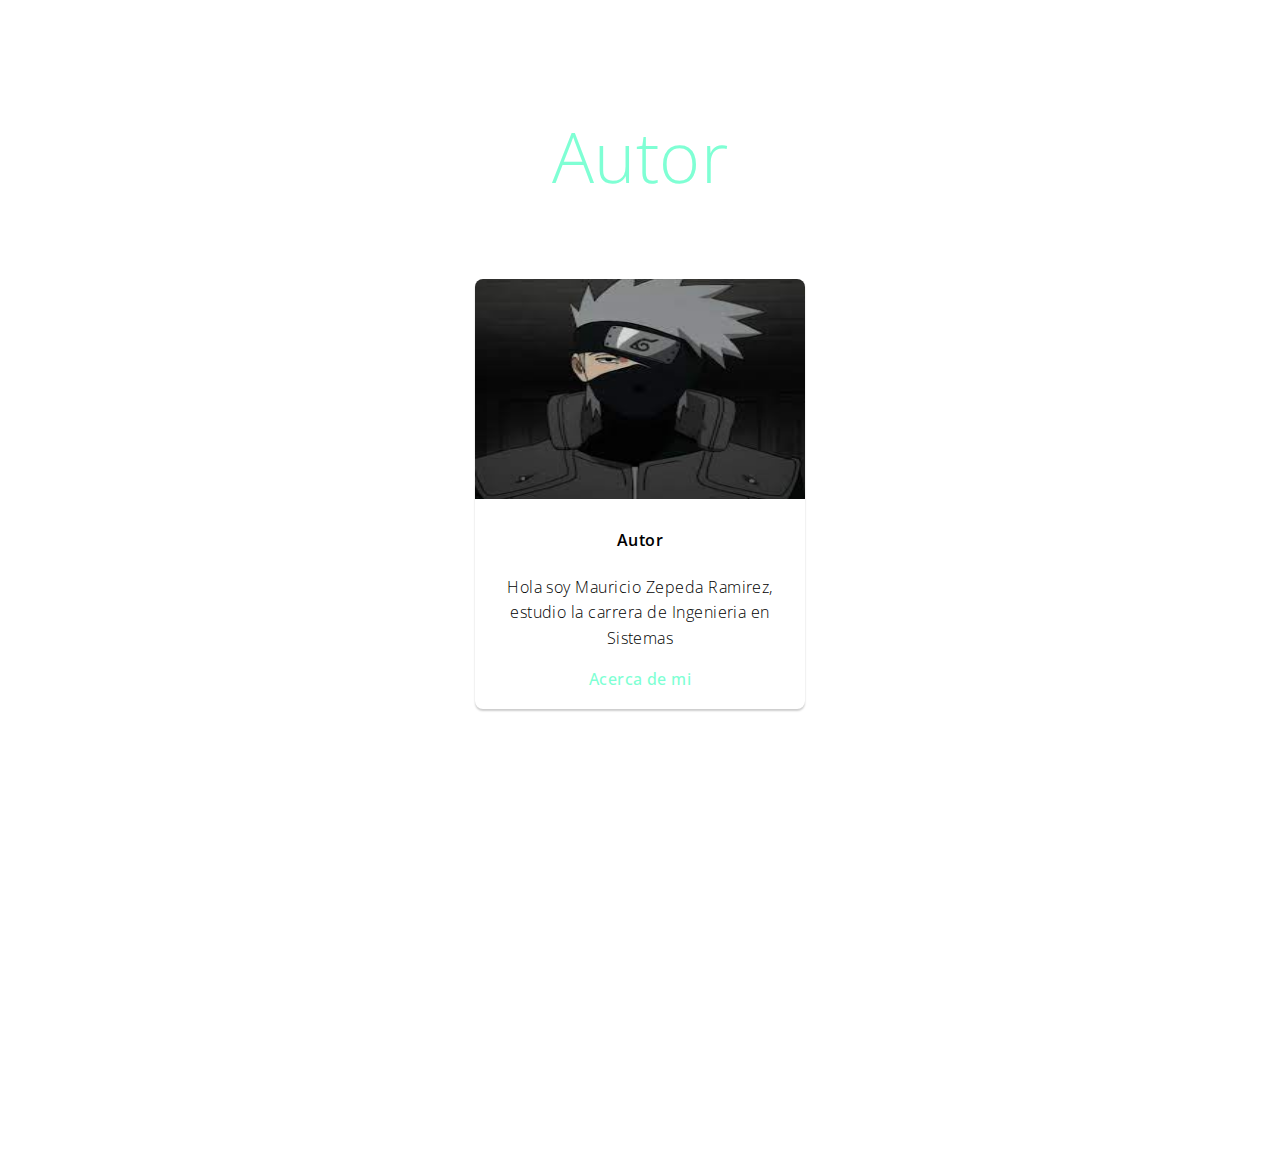
<file: tarjetas.html>
<!DOCTYPE html>
<html lang="en">
<head>
    <meta charset="UTF-8">
    <meta name="viewport" content="width=device-width, initial-scale=1.0">
    <title>Document</title>
    <link rel="stylesheet" href="estilos.css">
</head>
<body>
    <h1 class="title">Autor</h1>
<div class="container">
<div class="card">
<img src="[data-uri]">
<h4>Autor</h4>
<p>Hola soy Mauricio Zepeda Ramirez, estudio la carrera de Ingenieria en Sistemas  </p>
<a href="https://instagram.com/lil_zr_?igshid=OGQ5ZDc2ODk2ZA%3D%3D&utm_source=qr">Acerca de mi </a>
</div>
<div class="container">
  
    
</div>
</body>
</html>
</file>
<file: estilos.css>
@import url('https://fonts.googleapis.com/css?family=Open+Sans| Robot');

html, body{
    margin: 0;
    padding: 0;
}
body{
    width: 100%;
    height: 100%;
    font-family: sans-serif;
    letter-spacing: 0.03em;
    line-height: 1.6;
    font-family: 'Open Sans', sans-serif;
}
.title{
    text-align: center;
    font-size: 70px;
    color: aquamarine;
    margin-top: 100px;
    font-weight: 100;
}

.container{
    width: 100%;
    max-width: 1200px;
    height: 430px;
    display: flex;
    flex-wrap: wrap;
    justify-content: center;
    margin: auto;
}

.container .card{
    width: 330px;
    height: 430px;
    border-radius: 8px;
    box-shadow: 0 2px 2px rgba(0, 0, 0, 0.2);
    overflow: hidden;
    margin: 20px;
    text-align: center;
    transition: all 0.25s;
}

.container .card:hover{
    transform: translateY(-15px);
    box-shadow: 0 12p 16px rgba(0, 0, 0, 0.2);
}

.container .card img{
    width: 330px;
    height: 220px;
}

.container .card h4{
font-weight: 600;
}

.container .card p{
    padding: 0 1rem;
    font-size: 16px;
    font-weight: 300;
}

.container .card a{
    font-weight: 500;
    text-decoration: none;
    color: aquamarine;
}
</file>
